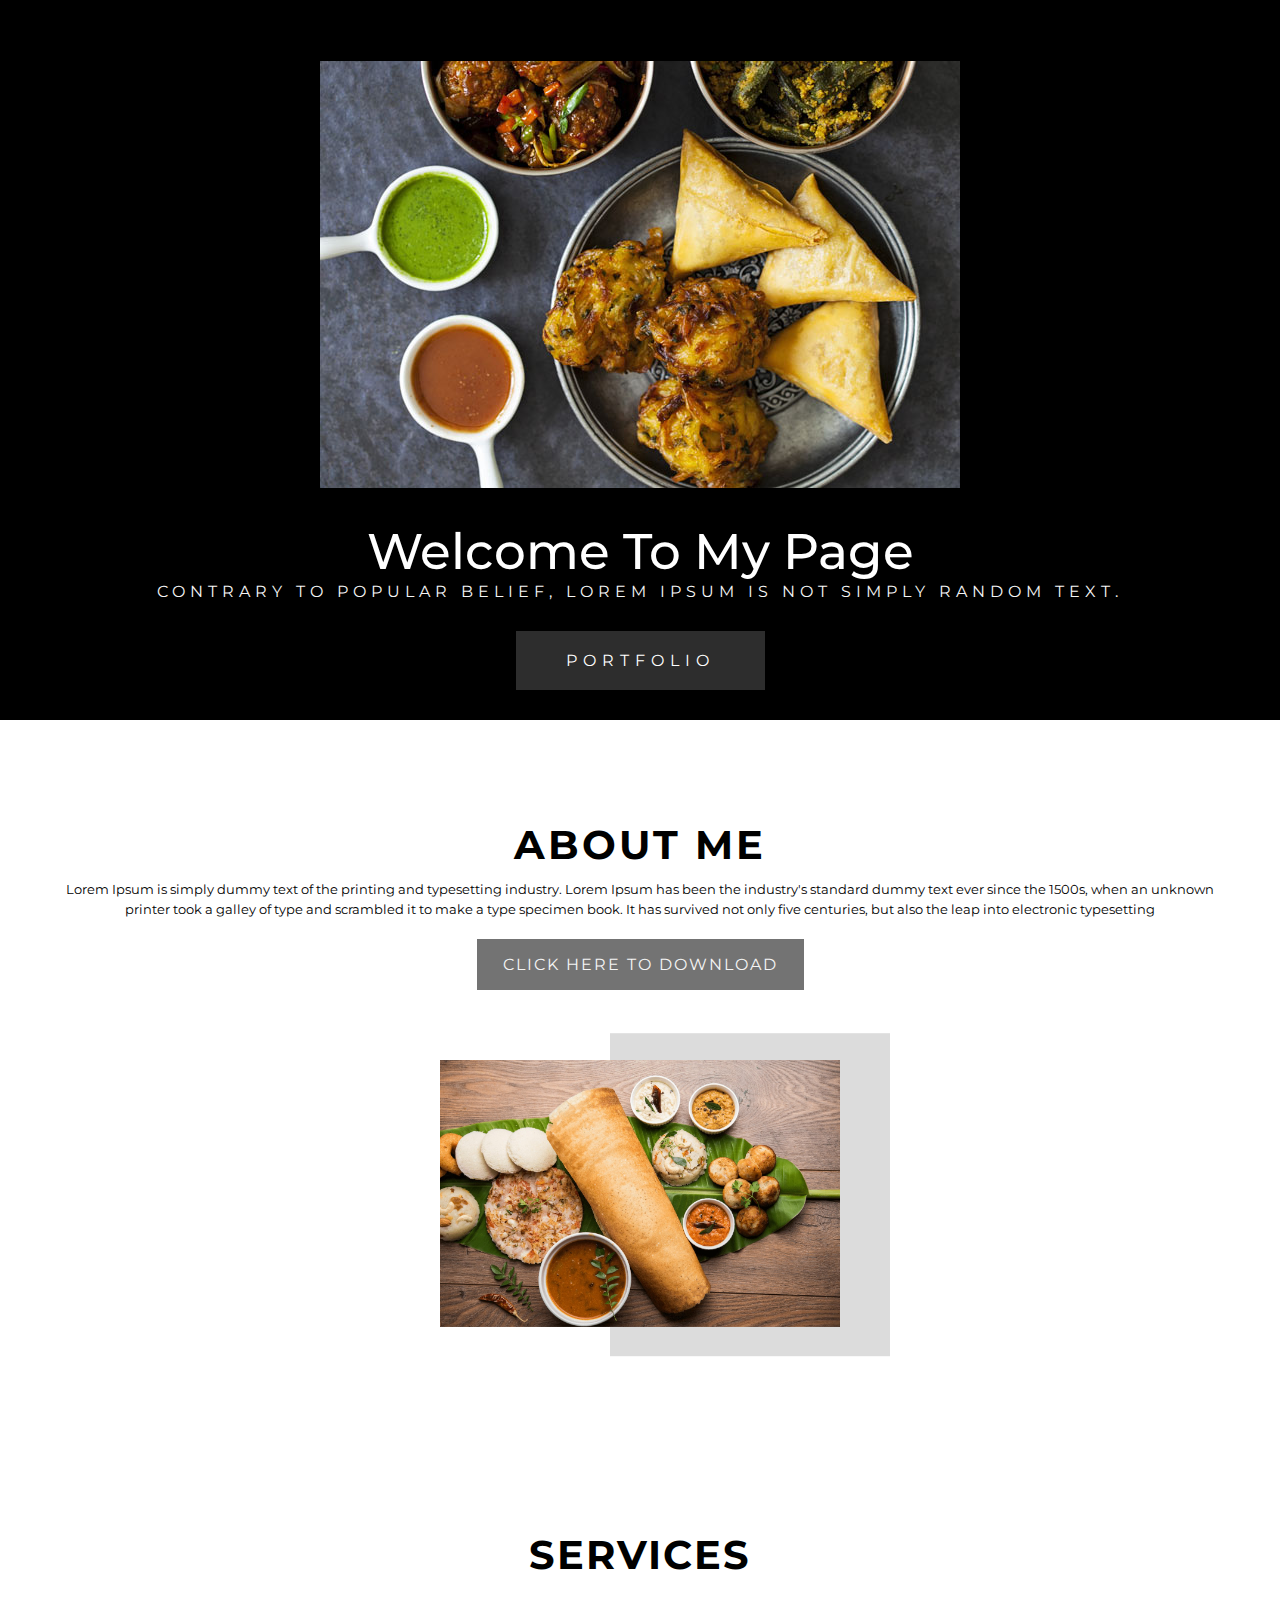
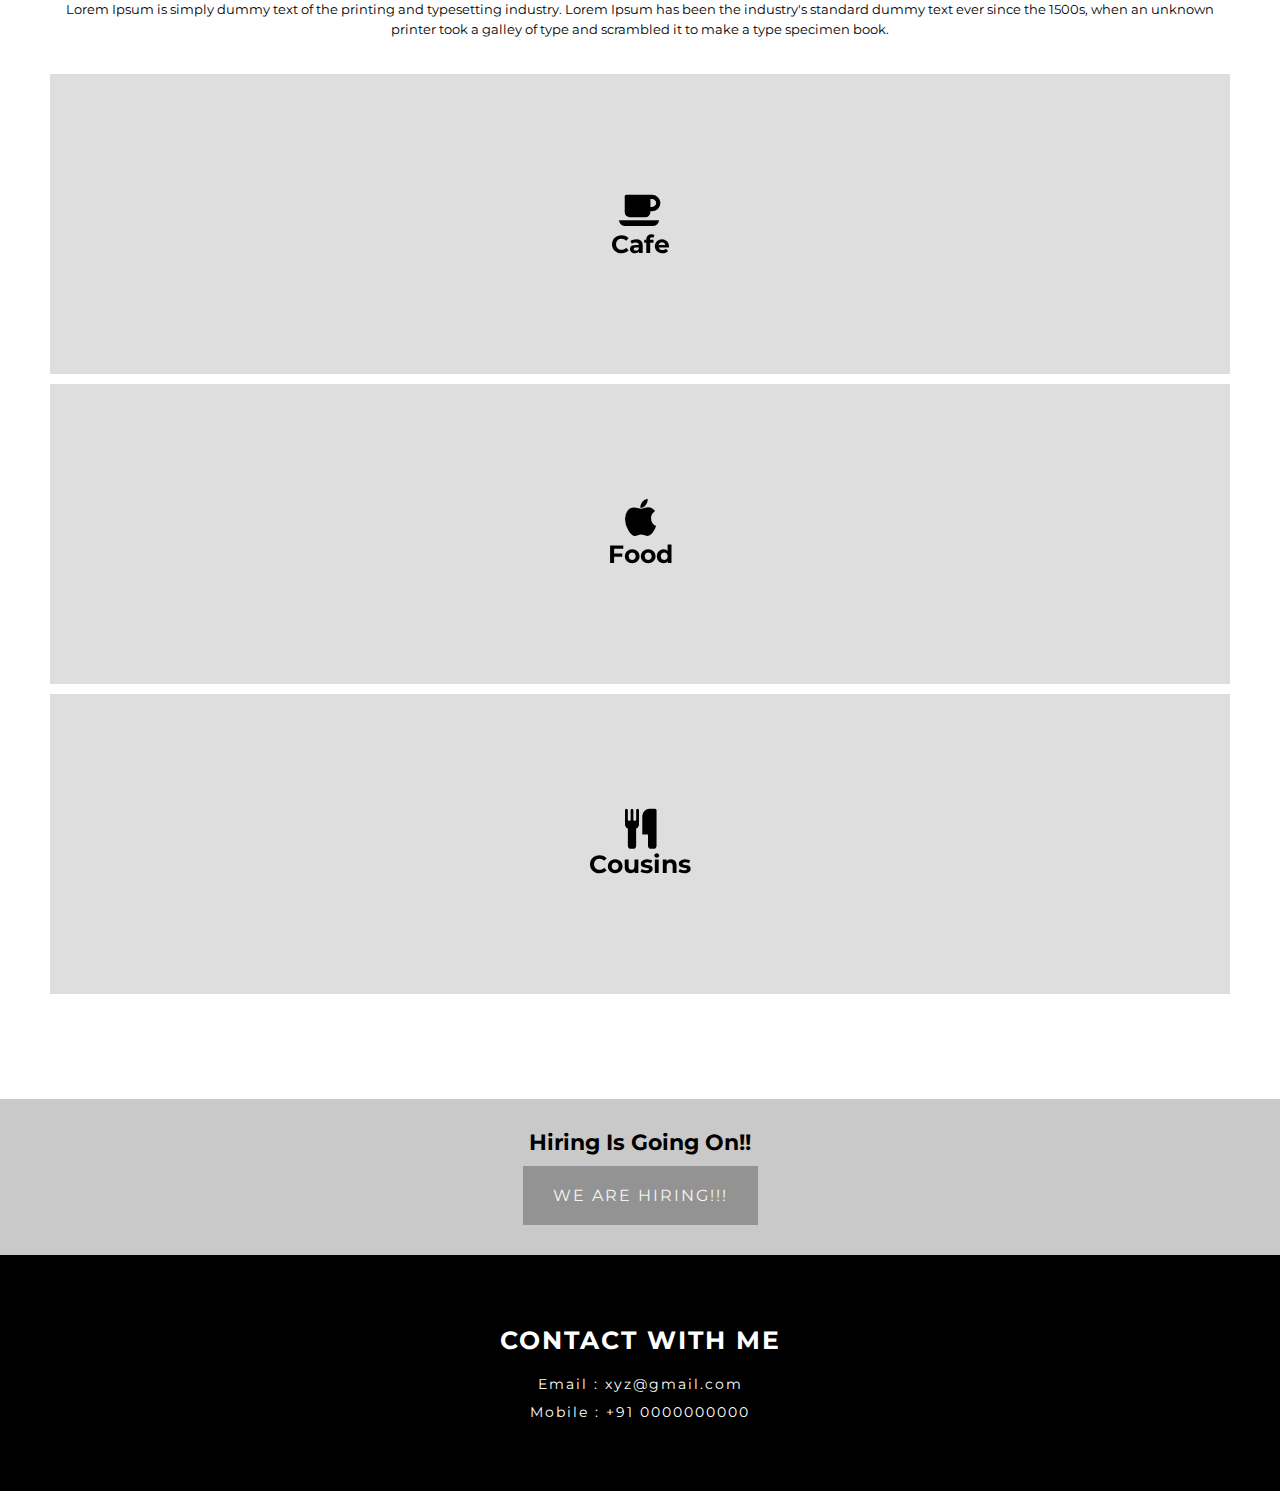
<file: regEx/index.html>
<!DOCTYPE html>
<html lang="en">

<head>
    <meta charset="UTF-8">
    <meta name="viewport" content="width=device-width, initial-scale=1.0">
    <title>Project</title>
    <link rel="stylesheet" href="./style12.css">
    <link rel="preconnect" href="https://fonts.gstatic.com">
    <link href="https://fonts.googleapis.com/css2?family=Montserrat:wght@600&display=swap" rel="stylesheet">
    <link rel="stylesheet" href="https://cdnjs.cloudflare.com/ajax/libs/font-awesome/4.7.0/css/font-awesome.min.css">

</head>

<body>
    <!--Headings-->
    <section id="food" class="food container">
        <div class="food-info">
            <h1 class="food-info-heading">Welcome To My Page</h1>
            <p class="food-info-subheading">Contrary to popular belief, Lorem Ipsum is not simply random text.</p>
            <a href="#" type="button" class="food-info-button">Portfolio</a>
        </div>
        <div class="food-img">
            <img src="./images/2.jpg" alt="images">
        </div>
    </section>
    <!--Close headings-->

    <!--About-->
    <section id="about" class="about container">
        <div class="about-info">
            <h1 class="about-info-heading">About Me</h1>
            <p class="about-info-desc">
                Lorem Ipsum is simply dummy text of the printing and typesetting industry. Lorem Ipsum has been the industry's standard dummy text ever since the 1500s, when an unknown printer took a galley of type and scrambled it to make a type specimen book. It has
                survived not only five centuries, but also the leap into electronic typesetting
            </p>
            <a href="#" type="button" class="about-info-button">Click Here To Download</a>
        </div>
        <div class="about-img">
            <div class="about-img-wrapper">
                <img src="./images/4.jpg" alt="">
            </div>
        </div>
    </section>

    <!---End of About-->
    <!--Service section-->
    <section id="services" class="services container">
        <div class="services-header">
            <h1 class="services-header-heading">Services</h1>
            <p class="services-header-desc">
                Lorem Ipsum is simply dummy text of the printing and typesetting industry. Lorem Ipsum has been the industry's standard dummy text ever since the 1500s, when an unknown printer took a galley of type and scrambled it to make a type specimen book.
            </p>
        </div>
        <div class="services-info">
            <div class="service">
                <div class="service-card">
                    <div class="service-front">
                        <i class="fa fa-coffee" aria-hidden="true"></i>

                        <h1 class="service-front-heading">Cafe</h1>
                    </div>
                    <div class="service-back">
                        <h1 class="service-back-heading">Cafe</h1>
                        <p class="service-back-desc">
                            Lorem Ipsum is simply dummy text of the printing and typesetting industry. Lorem Ipsum has been the industry's standard dummy text ever since the 1500s, when an unknown printer took a galley of type and scrambled it to make a type specimen book. It has
                            survived not only five centuries, but also the leap into electronic typesetting
                        </p>
                    </div>
                </div>
            </div>

            <div class="service">
                <div class="service-card">
                    <div class="service-front">
                        <i class="fa fa-apple" aria-hidden="true"></i>
                        <h1 class="service-front-heading">Food</h1>
                    </div>
                    <div class="service-back">
                        <h1 class="service-back-heading">Food</h1>
                        <p class="service-back-desc">
                            Lorem Ipsum is simply dummy text of the printing and typesetting industry. Lorem Ipsum has been the industry's standard dummy text ever since the 1500s, when an unknown printer took a galley of type and scrambled it to make a type specimen book. It has
                            survived not only five centuries, but also the leap into electronic typesetting
                        </p>
                    </div>
                </div>
            </div>

            <div class="service">
                <div class="service-card">
                    <div class="service-front">
                        <i class="fa fa-cutlery" aria-hidden="true"></i>
                        <h1 class="service-front-heading">Cousins</h1>
                    </div>
                    <div class="service-back">
                        <h1 class="service-back-heading">Cousins</h1>
                        <p class="service-back-desc">
                            Lorem Ipsum is simply dummy text of the printing and typesetting industry. Lorem Ipsum has been the industry's standard dummy text ever since the 1500s, when an unknown printer took a galley of type and scrambled it to make a type specimen book. It has
                            survived not only five centuries, but also the leap into electronic typesetting
                        </p>
                    </div>
                </div>
            </div>
        </div>
    </section>
    <!--End of Service section-->

    <!--Hire Section-->
    <section id="hire" class="hire container">
        <h1 class="hire-heading">Hiring Is Going On!!</h1>
        <a href="./form.html" type="button" class="hire-button">We Are Hiring!!!</a>
    </section>
    <!--End Hire Scetion-->

    <!--Footer-->
    <footer id="footer" class="footer container">
        <div class="footer-contact">
            <h1 class="footer-contact-heading">Contact With Me</h1>
            <p class="footer-contact-info">Email : xyz@gmail.com</p>
            <p class="footer-contact-info">Mobile : +91 0000000000</p>
        </div>
        <script>
            ​​
        </script>

    </footer>
    <!--End of Footer-->

</body>

</html>
</file>
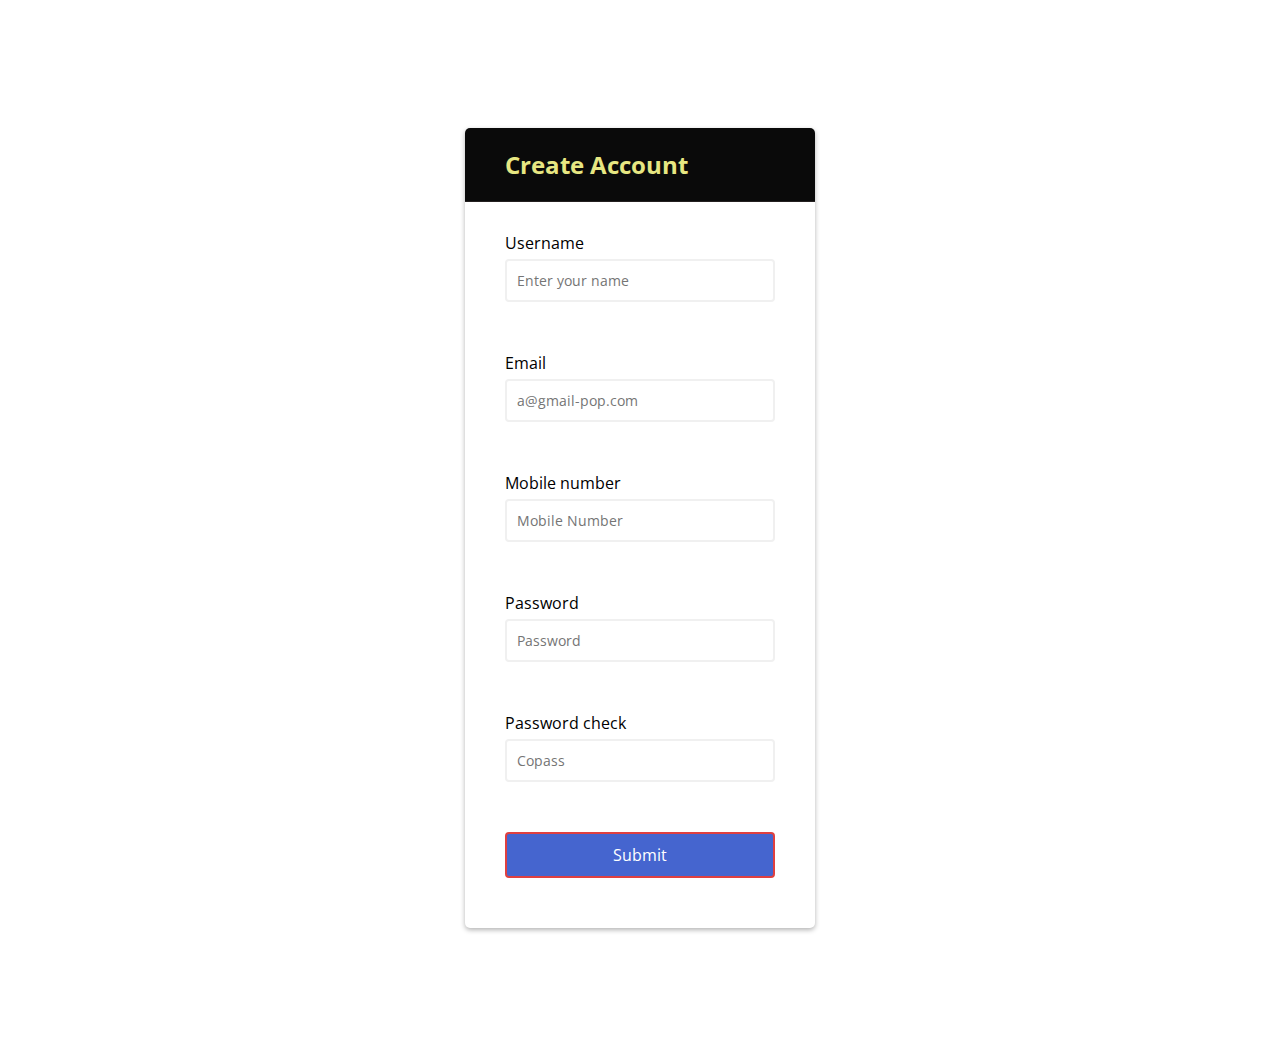
<file: regEx/form.html>
<!DOCTYPE html>
<html lang="en">

<head>
    <meta charset="UTF-8">
    <meta name="viewport" content="width=device-width, initial-scale=1.0">
    <title>Form Validation</title>
    <link rel="stylesheet" href="https://cdnjs.cloudflare.com/ajax/libs/font-awesome/5.10.0/css/all.min.css" integrity="sha512-PgQMlq+nqFLV4ylk1gwUOgm6CtIIXkKwaIHp/PAIWHzig/lKZSEGKEysh0TCVbHJXCLN7WetD8TFecIky75ZfQ==" crossorigin="anonymous" />
    <link rel="stylesheet" href="./style.css">
    <link rel="preconnect" href="https://fonts.gstatic.com">
    <link href="https://fonts.googleapis.com/css2?family=Girassol&display=swap" rel="stylesheet">
</head>

<body background="https://picsum.photos/200/300">
    <div class="container">
        <div class="header">
            <h2>Create Account</h2>
        </div>
        <form id="form" class="form">
            <div class="form-control">
                <label for="username">Username</label>
                <input type="text" placeholder="Enter your name" id="username" required />
                <i class="fas fa-check-circle"></i>
                <i class="fas fa-exclamation-circle"></i>
                <small>Error message</small>
            </div>
            <div class="form-control">
                <label for="username">Email</label>
                <input type="text" placeholder="a@gmail-pop.com" id="email" />
                <i class="fas fa-check-circle"></i>
                <i class="fas fa-exclamation-circle"></i>
                <small>Error message</small>
            </div>
            <div class="form-control">
                <label for="phone">Mobile number</label>
                <input type="number" placeholder="Mobile Number" id="number" />
                <i class="fas fa-check-circle"></i>
                <i class="fas fa-exclamation-circle"></i>
                <small>Error message</small>
            </div>
            <div class="form-control">
                <label for="username">Password</label>
                <input type="text" placeholder="Password" id="password" />
                <i class="fas fa-check-circle"></i>
                <i class="fas fa-exclamation-circle"></i>
                <small>Error message</small>
            </div>
            <div class="form-control">
                <label for="username">Password check</label>
                <input type="password" placeholder="Copass" id="password2" />
                <i class="fas fa-check-circle"></i>
                <i class="fas fa-exclamation-circle"></i>
                <small>Error message</small>
            </div>
            <button>Submit</button>
        </form>
    </div>

    <script>
        debugger;
        const form = document.getElementById('form');
        const username = document.getElementById('username');
        const email = document.getElementById('email');
        const mobile = document.getElementById('number');
        const password = document.getElementById('password');
        const password2 = document.getElementById('password2');

        form.addEventListener('submit', e => {
            e.preventDefault();
            checkInputs();
        });

        function checkInputs() {
            // trim to remove the emptyspaces
            const usernameValue = username.value.trim();
            const emailValue = email.value.trim();
            const phoneValue = mobile.value.trim();
            const passwordValue = password.value.trim();
            const password2Value = password2.value.trim();

            if (usernameValue === '') {
                setErrorFor(username, 'Username cannot be empty');
            } else {
                setSuccessFor(username);
            }

            if (emailValue === '') {
                setErrorFor(email, 'Email cannot be empty');
            } else if (!isEmail(emailValue)) {
                setErrorFor(email, 'Not a valid email');
            } else {
                setSuccessFor(email);
            }

            if (phoneValue === '') {
                setErrorFor(mobile, 'Mobile cannot be empty');
            } else if (!isPhone(phoneValue)) {
                setErrorFor(mobile, 'Length should be 10 &  start from the number 6/7/8/9');
            } else {
                setSuccessFor(mobile);
            }

            if (passwordValue === '') {
                setErrorFor(password, 'Password cannot be empty');
            } else if (!isPassword(passwordValue)) {
                setErrorFor(password, 'length should be 6 to 20 which contain at least one numeric digit, one uppercase and one lowercase letter');
            } else {
                setSuccessFor(password);
            }

            if (password2Value === '') {
                setErrorFor(password2, 'Password2 cannot be empty');
            } else if (passwordValue !== password2Value) {
                setErrorFor(password2, 'Password does not match');
            } else {
                setSuccessFor(password2);
            }
        }

        function setErrorFor(input, message) {
            const formControl = input.parentElement;
            const small = formControl.querySelector('small');
            formControl.className = 'form-control error';
            small.innerText = message;
        }

        function setSuccessFor(input) {
            const formControl = input.parentElement;
            formControl.className = 'form-control success';
        }
        //
        function isEmail(emailValue) {
            return /^[a-zA-Z0-9]+@[a-zA-Z0-9-]+(?:\.[a-zA-Z0-9-]+)*$/.test(emailValue);
        }

        function isPhone(phoneValue) {
            return /^[6789]\d{9}$/.test(phoneValue);
        }

        function isPassword(passwordValue) {
            return /^(?=.*\d)(?=.*[a-z])(?=.*[A-Z]).{6,20}$/.test(passwordValue);
        }
    </script>

</body>

</html>
</file>
<file: regEx/style12.css>
* {
    padding: 0;
    margin: 0;
    box-sizing: border-box;
}

html {
    font-size: 10px;
    font-family: 'Montserrat', sans-serif;
}

.container {
    width: 100%;
    height: auto;
    display: flex;
    align-items: center;
    justify-content: center;
}


/*Headings*/

.food {
    min-height: 80vh;
    width: 100%;
    padding-top: 50px;
    display: flex;
    justify-content: center;
    flex-direction: column-reverse;
    align-items: center;
    background-color: black;
}

.food .food-info {
    width: 100%;
    text-align: center;
}

.food .food-info .food-info-heading {
    font-size: 5rem;
    font-weight: 500;
    color: white;
}

.food .food-info .food-info-subheading {
    font-size: 1.6rem;
    text-transform: uppercase;
    letter-spacing: 0.5rem;
    color: whitesmoke;
}

.food .food-info .food-info-button {
    margin-top: 30px;
    margin-bottom: 20px;
    padding: 2rem 5rem;
    display: inline-block;
    font-size: 1.6rem;
    text-transform: uppercase;
    color: white;
    text-decoration: none;
    letter-spacing: 0.6rem;
    background-color: rgba(85, 85, 85, 0.534);
}

.food .food-img {
    height: auto;
    width: 50%;
    margin-bottom: 3rem;
}

.food .food-img img {
    height: 100%;
    width: 100%;
}


/*End of headings*/


/*About*/

.about {
    width: 100%;
    min-width: 50vh;
    padding: 10rem 5rem;
    flex-direction: column;
}

.about .about-info {
    text-align: center;
}

.about .about-info .about-info-heading {
    font-size: 4rem;
    text-transform: uppercase;
    letter-spacing: 0.3rem;
    color: black;
}

.about .about-info .about-info-desc {
    font-size: 1.3rem;
    line-height: 2rem;
    margin-top: 10px;
}

.about .about-info .about-info-button {
    padding: 1.6rem 2.6rem;
    display: inline-block;
    background-color: rgba(0, 0, 0, 0.548);
    color: whitesmoke;
    text-decoration: none;
    font-size: 1.6rem;
    text-transform: uppercase;
    letter-spacing: 0.2rem;
    margin-top: 20px;
    margin-bottom: 20px;
}

.about .about-img .about-img-wrapper {
    margin-top: 50px;
    height: auto;
    max-width: 400px;
    position: relative;
    display: inline-block;
}

.about .about-img .about-img-wrapper img {
    height: 100%;
    width: 100%;
}

.about .about-img .about-img-wrapper::after {
    position: absolute;
    content: '';
    right: -5rem;
    top: 50%;
    transform: translateY(-50%);
    width: 70%;
    height: 120%;
    background-color: rgba(34, 33, 33, 0.158);
    z-index: -1;
}


/*End of about*/


/*Service section*/

.services {
    flex-direction: column;
    min-height: 60vh;
    padding: 10rem 5rem;
}

.services .services-header {
    width: 100%;
    text-align: center;
}

.services .services-header .services-header-heading {
    font-size: 4rem;
    text-transform: uppercase;
    letter-spacing: 2px;
    color: black;
}

.services .services-header .services-header-desc {
    font-size: 1.3rem;
    line-height: 2rem;
    margin-top: 20px;
}

.services .services-info {
    margin-top: 30px;
    display: flex;
    align-items: center;
    justify-content: center;
    width: 100%;
    flex-direction: column;
}

.services .services-info .service {
    width: 100%;
    min-height: 300px;
    position: relative;
    transition: 0.3s ease transform;
    margin: 5px;
}

.services .services-info .service .service-card {
    position: absolute;
    height: 100%;
    width: 100%;
    transform-style: preserve-3d;
    transition: .3s ease transform;
    display: block;
}

.services .services-info .service .service-card .service-front,
.services .services-info .service .service-card .service-back {
    position: absolute;
    left: 0;
    top: 0;
    height: 100%;
    width: 100%;
    backface-visibility: hidden;
    display: flex;
    flex-direction: column;
    align-items: center;
    justify-content: center;
    background-color: rgba(0, 0, 0, 0.13);
    padding: 10px;
}

.services .services-info .service .service-card .service-back {
    transform: rotateY(180deg);
}

.services .services-info .service .service-card .service-front {
    font-size: 4rem;
    color: black;
    margin-bottom: 10px;
}

.services .services-info .service .service-card .service-front .service-front-heading,
.services .services-info .service .service-card .service-back .service-back-heading {
    font-size: 2.5rem;
    text-transform: capitalize;
}

.services .services-info .service:hover .service-card {
    transform: rotateY(180deg);
}

.services .services-info .service .service-card .service-back .service-back .desc {
    font-size: 1.3rem;
    margin-top: 10px;
    text-align: center;
}

.services .services-info .service:nth-child(2).service-card .service-front::after {
    content: '';
    position: absolute;
    left: 0;
    top: 0;
    height: 100%;
    width: 100%;
    background-color: rgba(0, 0, 0, 0.274);
    z-index: -1;
}

.services .services-info .service:nth-child(2).service-card .service-front i {
    color: white;
}


/*End service section*/


/*Hire section*/

.hire {
    min-height: 10vh;
    flex-direction: column;
    width: 100%;
    background-color: rgba(0, 0, 0, 0.212);
    padding: 3rem 2rem;
}

.hire .hire-heading {
    color: black;
    font-size: 2.2rem;
    text-align: center;
}

.hire .hire-button {
    padding: 2rem 3rem;
    display: inline-block;
    background-color: rgba(0, 0, 0, 0.267);
    font-size: 1.6rem;
    text-transform: uppercase;
    text-decoration: none;
    letter-spacing: 0.2rem;
    margin-top: 10px;
    color: whitesmoke;
    transition: 0.3s ease background-color;
}

.hire .hire-button:hover {
    background-color: black;
}


/*End Hire section*/


/*Footer section*/

.footer {
    min-height: 20vh;
    width: 100%;
    background-color: black;
    color: white;
    flex-direction: column;
    text-align: center;
    padding: 5rem;
}

.footer .footer-contact {
    padding: 20px;
}

.footer .footer-contact .footer-contact-heading {
    font-size: 2.5rem;
    text-transform: uppercase;
    letter-spacing: 2px;
    margin-bottom: 10px;
}

.footer .footer-contact .footer-contact-info {
    font-size: 1.4rem;
    padding-top: 10px;
    letter-spacing: .2rem;
}

.footer .footer-social-follow .footer-social-icon a {
    color: white;
    font-size: 3rem;
    margin: .4rem;
    display: inline-block;
}


/*End of footer*/


/*Media query*/

@media only screen and (min-width:768) {
    .food {
        height: 100vh;
        flex-direction: row;
        padding-left: 10%;
        justify-content: center;
        align-items: center;
    }
    .food .food-info {
        max-width: 30%;
        text-align: left;
    }
    .food .food-info .food-info-subheading {
        font-size: 1.3rem;
        letter-spacing: .5rem;
    }
    .food .food-img {
        min-width: 400px;
        max-width: 1000px;
    }
}


/*End of media query*/
</file>
<file: regEx/style.css>
@import url('https://fonts.googleapis.com/css?family=Muli&display=swap');
@import url('https://fonts.googleapis.com/css?family=Open+Sans:400,500&display=swap');
* {
    box-sizing: border-box;
}

body {
    background-color: white;
    background-repeat: no-repeat;
    background-size: cover;
    font-family: 'Open Sans', sans-serif;
    display: flex;
    align-items: center;
    justify-content: center;
    min-height: 100vh;
    margin: 0;
}

.container {
    background-color: #fff;
    border-radius: 5px;
    box-shadow: 0 2px 5px rgba(0, 0, 0, 0.3);
    overflow: hidden;
    width: 350px;
    max-width: 100%;
    height: 50rem;
    min-height: 75%;
    margin-top: 10%;
    margin-bottom: 10%;
}

.header {
    border-bottom: 1px solid #242020;
    background-color: #0a0a0a;
    padding: 20px 40px;
    color: rgb(231, 231, 130)
}

.header h2 {
    margin: 0;
}

.form {
    padding: 30px 40px;
}

.form-control {
    margin-bottom: 30px;
    padding-bottom: 20px;
    position: relative;
}

.form-control label {
    display: inline-block;
    margin-bottom: 5px;
}

.form-control input {
    border: 2px solid #f0f0f0;
    border-radius: 4px;
    display: block;
    font-family: inherit;
    font-size: 14px;
    padding: 10px;
    width: 100%;
}

.form-control input:focus {
    outline: 0;
    border-color: #777;
}

.form-control.success input {
    border-color: #2ecc71;
}

.form-control.error input {
    border-color: #e74c3c;
}

.form-control i {
    visibility: hidden;
    position: absolute;
    top: 40px;
    right: 10px;
}

.form-control.success i.fa-check-circle {
    color: #2ecc71;
    visibility: visible;
}

.form-control.error i.fa-exclamation-circle {
    color: #e74c3c;
    visibility: visible;
}

.form-control small {
    color: #e74c3c;
    position: absolute;
    left: 0;
    visibility: hidden;
}

.form-control.error small {
    visibility: visible;
}

.form button {
    background-color: rgb(69, 101, 207);
    border: 2px solid rgb(223, 64, 64);
    border-radius: 4px;
    color: #fff;
    display: block;
    font-family: inherit;
    font-size: 16px;
    padding: 10px;
    margin-top: 20px;
    width: 100%;
}
</file>
